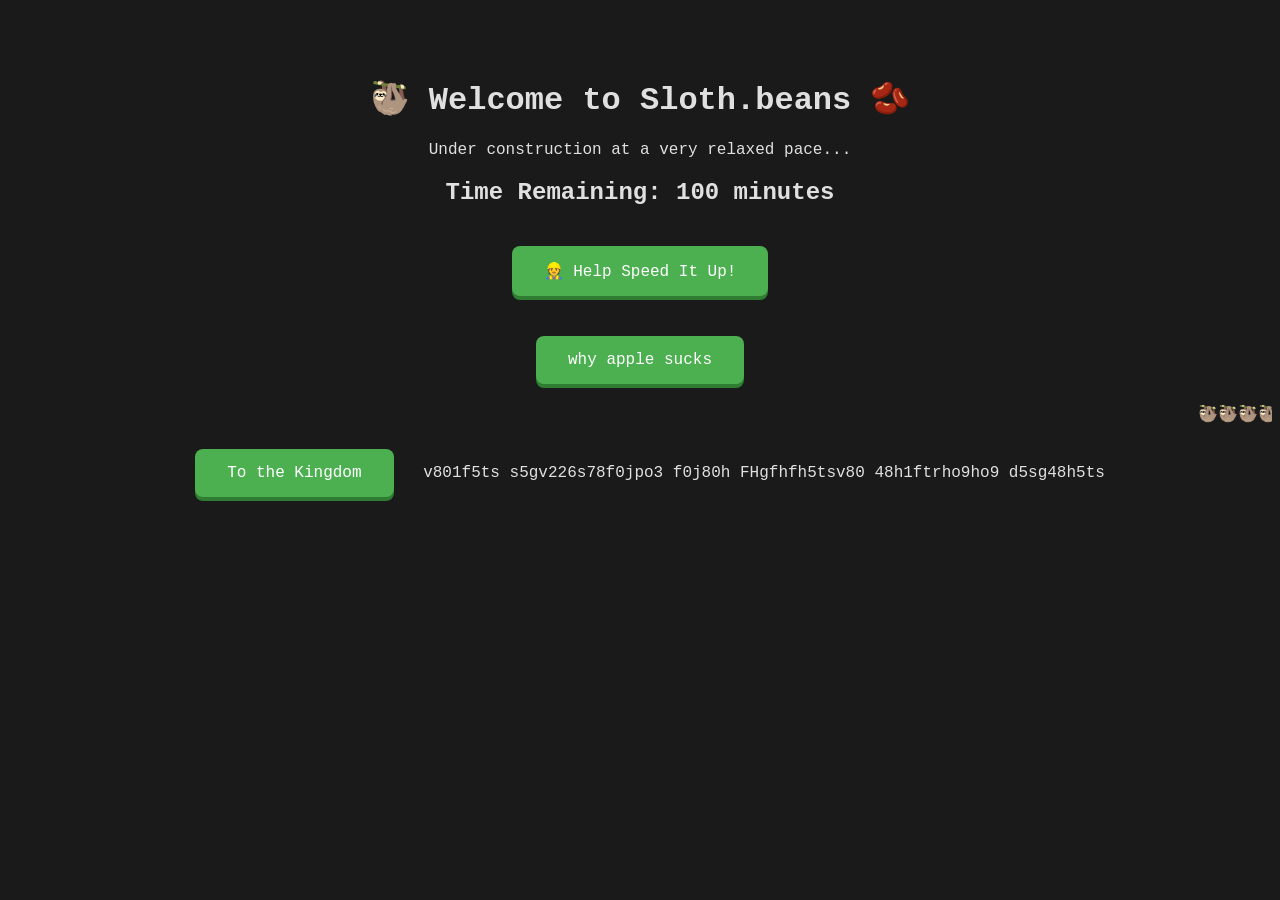
<file: index.html>
<!DOCTYPE html>
<html>
  <head>
    <meta charset="UTF-8">
    <title>Sloth.beans</title>
    <style>
      body {
        background-color: #1a1a1a;
        color: #e0e0e0;
        font-family: 'Courier New', Courier, monospace;
        text-align: center;
        padding-top: 50px;
      }
      button {
        background-color: #4caf50;
        color: white;
        border: none;
        padding: 15px 32px;
        font-size: 16px;
        margin: 20px;
        cursor: pointer;
        border-radius: 8px;
        font-family: inherit;
        box-shadow: 0 4px #2e7d32;
      }
      button:active {
        box-shadow: 0 0 #2e7d32;
        transform: translateY(4px);
      }
      .hidden {
        display: none;
      }
      #slothBtn {
        background-color: #795548;
        font-size: 24px;
        box-shadow: 0 4px #4e342e;
      }
    </style>
  </head>
  <body>

    <h1>🦥 Welcome to Sloth.beans 🫘</h1>
    
    <!-- This section shows while under construction -->
    <div id="constructionZone">
      <p>Under construction at a very relaxed pace...</p>
      <h2>Time Remaining: <span id="timerText">100</span> minutes</h2>
      <button id="helpBtn" onclick="helpBuild()">👷 Help Speed It Up!</button>
    </div>

    <!-- This section stays hidden until the countdown hits 0 -->
    <div id="slothZone" class="hidden">
      <h2>Construction complete! 🎉</h2>
      <button id="slothBtn" onclick="doNothing()">🦥 Sloth Button</button>
      <p id="nothingText" style="color: #888; font-style: italic; margin-top: 10px;"></p>
    </div>

    <script>
      // Starting time
      let timeRemaining = 100;

      function helpBuild() {
        // Drop the time by a random amount between 5 and 15
        let reduction = Math.floor(Math.random() * 11) + 5;
        timeRemaining -= reduction;

        // If it goes below zero, force it to zero
        if (timeRemaining < 0) {
          timeRemaining = 0;
        }

        // Update the screen text
        document.getElementById("timerText").innerText = timeRemaining;

        // Check if we hit zero!
        if (timeRemaining === 0) {
          // Hide the construction area
          document.getElementById("constructionZone").classList.add("hidden");
          // Reveal the sloth area
          document.getElementById("slothZone").classList.remove("hidden");
        }
      }

      function doNothing() {
        // Just displays a message proving it literally does nothing
        document.getElementById("nothingText").innerText = "(The sloth blinks lazily. Nothing happened.)";
      }
    </script>

  </body>
</html>


<button id="q" onclick="window.location.href = 'blahblah.html'">
  why apple sucks
</button>

<marquee>🦥🦥🦥🦥</marquee>

<button onclick="window.location.href = 'thekingdomofbibbet.html'">To the Kingdom</button>

v801f5ts s5gv226s78f0jpo3 f0j80h FHgfhfh5tsv80 48h1ftrho9ho9 d5sg48h5ts
</file>
